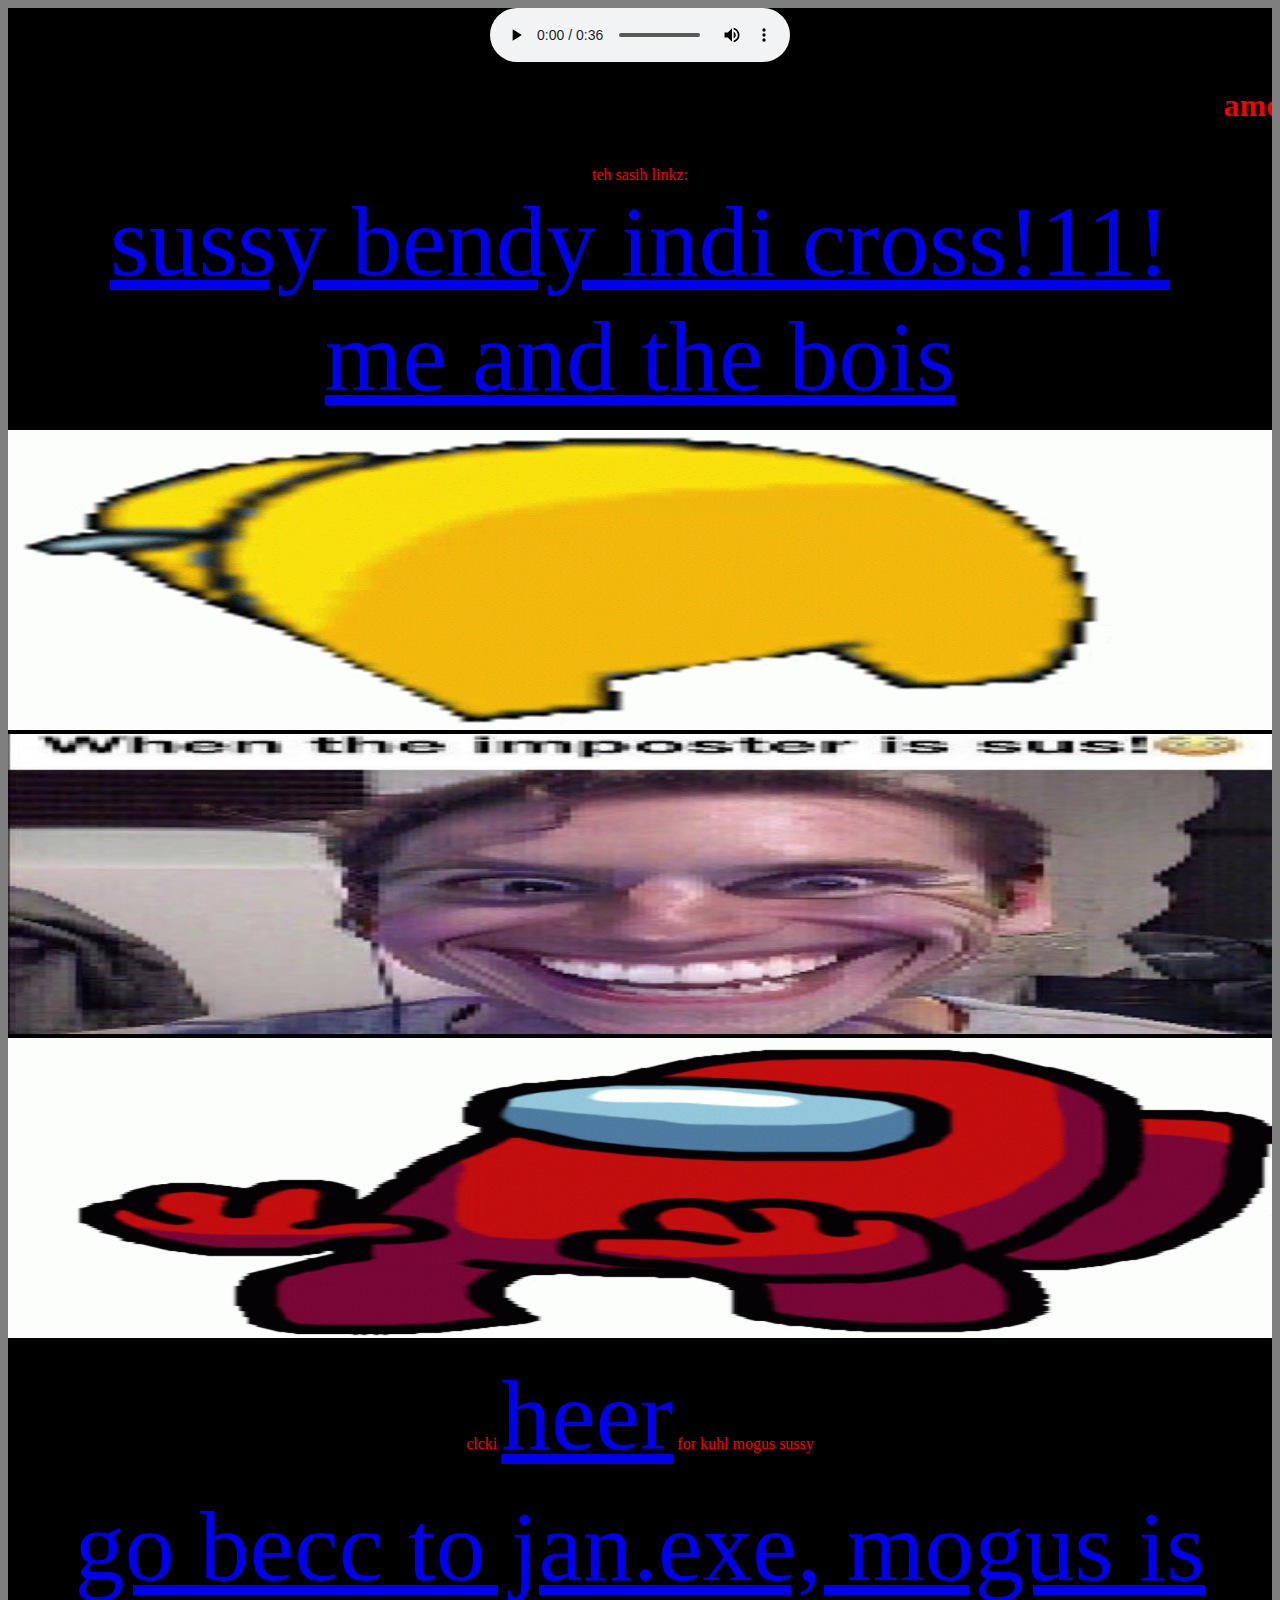
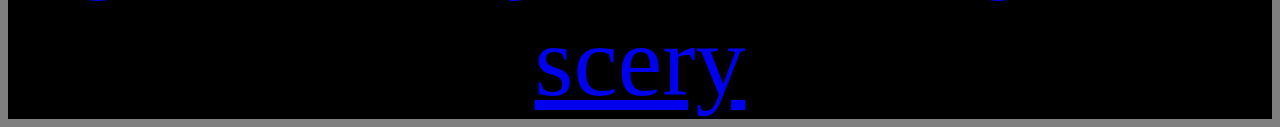
<file: amogus/index.html>
<!DOCTYPE html>
<html lang="en">
<head>
    <meta charset="UTF-8">
    <meta http-equiv="X-UA-Compatible" content="IE=edge">
    <meta name="viewport" content="width=device-width, initial-scale=1.0">
    <title>no ttle</title>
    <style>
        body {
            background-image: url("https://www.amogus.org/amogus.png");
            background-size: 2cm;
            background-color: black;
            color: red;
            text-align: center;
        }
        * {
            font-family: 'Comic Sans MS';
            background-color: rgba(0, 0, 0, 0.5);
        }
        img {
            width: 100%;
            height: 300px;
        }
        a {
            font-size: 100px;
        }
    </style>
    <link rel="apple-touch-icon" sizes="180x180" href="/icons/apple-touch-icon.png">
    <link rel="icon" type="image/png" sizes="32x32" href="/icons/favicon-32x32.png">
    <link rel="icon" type="image/png" sizes="16x16" href="/icons/favicon-16x16.png">
    <link rel="manifest" href="/icons/site.webmanifest">
    <link rel="mask-icon" href="/icons/safari-pinned-tab.svg" color="#5bbad5">
    <link rel="shortcut icon" href="/icons/favicon.ico">
    <meta name="msapplication-TileColor" content="#da532c">
    <meta name="msapplication-config" content="/icons/browserconfig.xml">
    <meta name="theme-color" content="#542700">
</head>
<body>
    <audio src="../assets/audio/amon gus.mp3" autoplay loop controls></audio>
    <marquee><h1>amogus amogus amogus amogus amogus</h1></marquee><br>
    <p>
        teh sasih linkz:<br>
        <a href="https://youtube.com/clip/UgkxWMS0asJE0tCphe4kZORwYJlvpgtcXsWu">sussy bendy indi cross!11!</a><br>
        <a href="https://www.youtube.com/watch?v=nNbDeWLY9ro">me and the bois</a>
    </p>
    <img src="../assets/img/sus.gif" alt="sus">
    <img src="../assets/img/baka.jpg" alt="sussy bökir">
    <img src="../assets/img/bökir.gif" alt="omg">
    <p>clcki <a href="https://amogus.org">heer</a> for kuhl mogus sussy</p>
    <a href="..">go becc to jan.exe, mogus is scery</a>
</body>
</html>
</file>
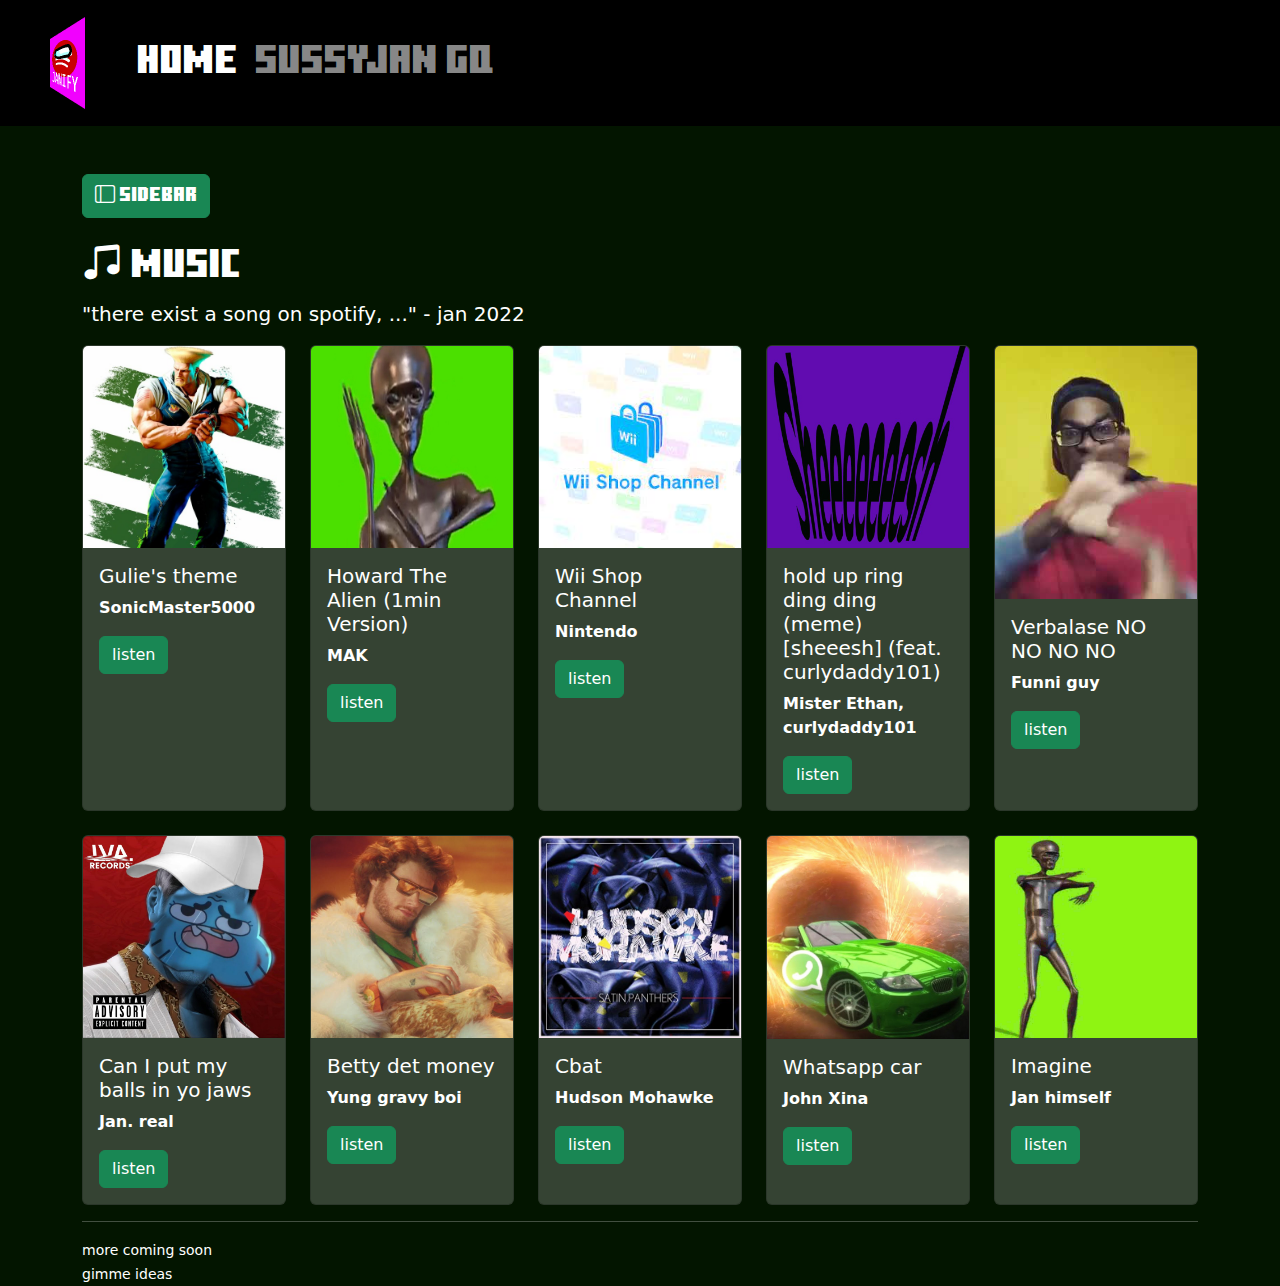
<file: janify/index.html>
<!DOCTYPE html>
<html lang="de">
<head>
    <meta charset="UTF-8">
    <meta name="viewport" content="width=device-width, initial-scale=1.0">
    <title>JANIFY</title>
    <link rel="stylesheet" href="../css/global.css">
    <style>
        html {
            background-image: none !important;
            background-color: rgb(3, 21, 0) !important;
        }

        @keyframes bounce {
          0% {
            transform: scale(1.1);
          }
          25% {
            transform: scale(1);
          }
          100% {
            transform: scale(1.1);
          }
        }
    </style>
    <link rel="apple-touch-icon" sizes="180x180" href="/icons/apple-touch-icon.png">
    <link rel="icon" type="image/png" sizes="32x32" href="/icons/favicon-32x32.png">
    <link rel="icon" type="image/png" sizes="16x16" href="/icons/favicon-16x16.png">
    <link rel="manifest" href="/icons/site.webmanifest">
    <link rel="mask-icon" href="/icons/safari-pinned-tab.svg" color="#5bbad5">
    <link rel="shortcut icon" href="/icons/favicon.ico">
    <meta name="msapplication-TileColor" content="#da532c">
    <meta name="msapplication-config" content="/icons/browserconfig.xml">
    <meta name="theme-color" content="#542700">
</head>
<body>
    <nav class="navbar navbar-expand-lg font-minecraft-ten font-bigger bg-black navbar-dark sticky-top">
        <div class="container-fluid">
          <a class="navbar-brand" href=".">
            <img src="../assets/img/dagallery/janify.gif" alt="REAL JANTUVE" height="150" class="sus-logo">
          </a>
          <button class="navbar-toggler" type="button" data-bs-toggle="collapse" data-bs-target="#navbarSupportedContent" aria-controls="navbarSupportedContent" aria-expanded="false" aria-label="Toggle navigation">
            <span class="navbar-toggler-icon"></span>
          </button>
          <div class="collapse navbar-collapse" id="navbarSupportedContent">
            <ul class="navbar-nav nav-items-rotation">
              <li class="nav-item">
                <a class="nav-link active" aria-current="page" href=".">
                    Home
                </a>
              </li>
              <li class="nav-item">
                <a class="nav-link" aria-current="page" href="..">
                    SUSSYJAN GQ
                </a>
              </li>
            </ul>
          </div>
        </div>
      </nav>
      <br><br>
      <div class="container text-white">
        <a class="btn btn-success font-minecraft-ten fs-5" data-bs-toggle="collapse" href="#sidebar" role="button" aria-expanded="false" aria-controls="sidebar">
          <i class="bi bi-layout-sidebar"></i> SIDEBAR
        </a>
        <br><br>
        <div class="row">
            <div class="col-auto collapse collapse-horizontal" id="sidebar">
                <h5 class="font-minecraft-ten"><i class="bi bi-music-note-beamed"></i> MUSIC</h5>
                <div class="music-container" style="width: 250px;">
                    <img src="../assets/img/musicman/cover/wat.jpeg" height="250" width="250" alt="Coverart" class="music-cover">
                    <br><br>
                    <h3 class="music-title">(play something)</h3>
                    <span class="music-componist">Click on a song to play</span>
                </div>
                <audio src="" class="janify-player" controls autoplay loop onpause="playerPause()" onplay="playerPlay()" onratechange="speedChange()"></audio>
                <hr>
                <h5 class="font-minecraft-ten"><i class="bi bi-question"></i> WHAT IS DIS</h5>
                <div style="width: 250px;">
                  Music. Meme music. Jan fuckin annoys me with his wierd taste of music on spotify and forces me to play it. soo heres janify, a collection of them all + all of the music used for this website
                </div>
            </div>
            <div class="col">
                <h1 class="font-minecraft-ten"><i class="bi bi-music-note-beamed"></i> MUSIC</h1>
                <p class="fs-5">"there exist a song on spotify, ..." - jan 2022</p>
                <div class="row row-cols-1 row-cols-xs-1 row-cols-sm-1 row-cols-md-1 row-cols-lg-4 row-cols-xl-5 gy-4 janify-music">
                    <div class="col">
                        <div class="card h-100">
                            <img class="card-img-top" src="../assets/img/musicman/cover/gulie.jpeg" alt="Gulie's theme">
                            <div class="card-body">
                              <h5 class="card-title">Gulie's theme</h5>
                              <p class="card-text">SonicMaster5000</p>
                              <a onclick="play('gulie')" class="btn btn-success">listen</a>
                            </div>
                          </div>
                    </div>
                    <div class="col">
                      <div class="card h-100">
                          <img class="card-img-top" src="../assets/img/musicman/cover/howard.jpeg" alt="Gulie's theme">
                          <div class="card-body">
                            <h5 class="card-title">Howard The Alien (1min Version)</h5>
                            <p class="card-text">MAK</p>
                            <a onclick="play('howard')" class="btn btn-success">listen</a>
                          </div>
                        </div>
                    </div>
                    <div class="col">
                      <div class="card h-100">
                          <img class="card-img-top" src="../assets/img/musicman/cover/wiishop.jpeg" alt="Gulie's theme">
                          <div class="card-body">
                            <h5 class="card-title">Wii Shop Channel</h5>
                            <p class="card-text">Nintendo</p>
                            <a onclick="play('wiishop')" class="btn btn-success">listen</a>
                          </div>
                        </div>
                    </div>
                    <div class="col">
                      <div class="card h-100">
                          <img class="card-img-top" src="../assets/img/musicman/cover/holdup.jpeg" alt="Gulie's theme">
                          <div class="card-body">
                            <h5 class="card-title">hold up ring ding ding (meme) [sheeesh] (feat. curlydaddy101)</h5>
                            <p class="card-text">Mister Ethan, curlydaddy101</p>
                            <a onclick="play('holdup')" class="btn btn-success">listen</a>
                          </div>
                        </div>
                    </div>
                    <div class="col">
                      <div class="card h-100">
                          <img class="card-img-top" src="../assets/img/musicman/cover/verbalase.jpeg" alt="Gulie's theme">
                          <div class="card-body">
                            <h5 class="card-title">Verbalase NO NO NO NO</h5>
                            <p class="card-text">Funni guy</p>
                            <a onclick="play('verbalase')" class="btn btn-success">listen</a>
                          </div>
                        </div>
                    </div>
                    <div class="col">
                      <div class="card h-100">
                          <img class="card-img-top" src="../assets/img/musicman/cover/balls.jpeg" alt="Gulie's theme">
                          <div class="card-body">
                            <h5 class="card-title">Can I put my balls in yo jaws</h5>
                            <p class="card-text">Jan. real</p>
                            <a onclick="play('balls')" class="btn btn-success">listen</a>
                          </div>
                        </div>
                    </div>
                    <div class="col">
                      <div class="card h-100">
                          <img class="card-img-top" src="../assets/img/musicman/cover/betty.jpeg" alt="Gulie's theme">
                          <div class="card-body">
                            <h5 class="card-title">Betty det money</h5>
                            <p class="card-text">Yung gravy boi</p>
                            <a onclick="play('betty')" class="btn btn-success">listen</a>
                          </div>
                      </div>
                    </div>
                    <div class="col">
                      <div class="card h-100">
                          <img class="card-img-top" src="../assets/img/musicman/cover/cbat.jpeg" alt="Gulie's theme">
                          <div class="card-body">
                            <h5 class="card-title">Cbat</h5>
                            <p class="card-text">Hudson Mohawke</p>
                            <a onclick="play('cbat')" class="btn btn-success">listen</a>
                          </div>
                      </div>
                    </div>
                    <div class="col">
                      <div class="card h-100">
                          <img class="card-img-top" src="../assets/img/musicman/cover/wacar.jpeg" alt="Gulie's theme">
                          <div class="card-body">
                            <h5 class="card-title">Whatsapp car</h5>
                            <p class="card-text">John Xina</p>
                            <a onclick="play('wacar')" class="btn btn-success">listen</a>
                          </div>
                      </div>
                    </div>
                        <div class="col">
                          <div class="card h-100">
                              <img class="card-img-top" src="../assets/img/musicman/cover/howerd.jpeg" alt="Gulie's theme">
                              <div class="card-body">
                                <h5 class="card-title">Imagine</h5>
                                <p class="card-text">Jan himself</p>
                                <a onclick="play('imagine')" class="btn btn-success">listen</a>
                          </div>
                      </div>
                    </div>
                </div>
            </div>
        </div>
        <hr>
        <small>more coming soon<br>gimme ideas</small><br>
        <script>
          // JANIFY CODUS REAL          
          // ur mom -Jan Its now my code :)
          const track_data = {
            "howard": {
              "title": "Howard The Alien (1min Version)",
              "componist": "MAK",
              "bpm": 82
            },
            "gulie": {
              "title": "Gulie's Theme",
              "componist": "SonicMaster5000",
              "bpm": 125
            },
            "wiishop": {
              "title": "Wii Shop Channel",
              "componist": "Nintendo",
              "bpm": 148
            },
            "holdup": {
              "title": "hold up ring ding ding (meme) [sheeesh] (feat. curlydaddy101)",
              "componist": "Mister Ethan, curlydaddy101",
              "bpm": 104
            },
            "verbalase": {
              "title": "Verbalase NO NO NO NO",
              "componist": "Funni guy",
              "bpm": 80
            },
            "balls": {
              "title": "Can I put my balls in yo jaws",
              "componist": "Jan. real",
              "bpm": 160
            },
            "betty": {
              "title": "Betty det money",
              "componist": "Yung gravy boi",
              "bpm": 102
            },
            "cbat": {
              "title": "Cbat",
              "componist": "Hudson Mohawke",
              "bpm": 160
            },
            "wacar": {
              "title": "Whatsapp car",
              "componist": "John Xina",
              "bpm": 117
            },
            "imagine": {
              "title": "Imagine",
              "componist": "Jan",
              "bpm": 130
            }
          }

          function play(name) {
            const title = document.querySelector(".music-title");
            const componist = document.querySelector(".music-componist");
            const cover = document.querySelector(".music-cover");
            const player = document.querySelector(".janify-player");

            const meta = track_data[name];
            const delayTime = 60000 / meta.bpm; // in ms

            title.innerHTML = meta.title;
            componist.innerHTML = meta.componist;
            player.setAttribute("src", "../assets/audio/musicman/" + name + ".mp3");
            cover.setAttribute("src", "../assets/img/musicman/cover/" + name  + ".jpeg");
            cover.setAttribute("style", "animation: bounce 0ms infinite;");
            cover.style.animationDuration = (60000 / meta.bpm) / player.playbackRate + "ms";
          }

          function playerPause() {
            const cover = document.querySelector(".music-cover");
            cover.style.animationIterationCount = "1";
          }

          function playerPlay() {
            const cover = document.querySelector(".music-cover");
            cover.style.animationIterationCount = "infinite";
          }

          function speedChange() {
            const player = document.querySelector(".janify-player");
            const cover = document.querySelector(".music-cover");
            const name = player.src.split("/")[7].replace(".mp3", "");
            const meta = track_data[name];
            cover.style.animationDuration = (60000 / meta.bpm) / player.playbackRate + "ms"; // math
          }
        </script>
      </div>
      <script src="https://cdn.jsdelivr.net/npm/bootstrap@5.2.1/dist/js/bootstrap.bundle.min.js" integrity="sha384-u1OknCvxWvY5kfmNBILK2hRnQC3Pr17a+RTT6rIHI7NnikvbZlHgTPOOmMi466C8" crossorigin="anonymous"></script>
</body>
</html>
</file>
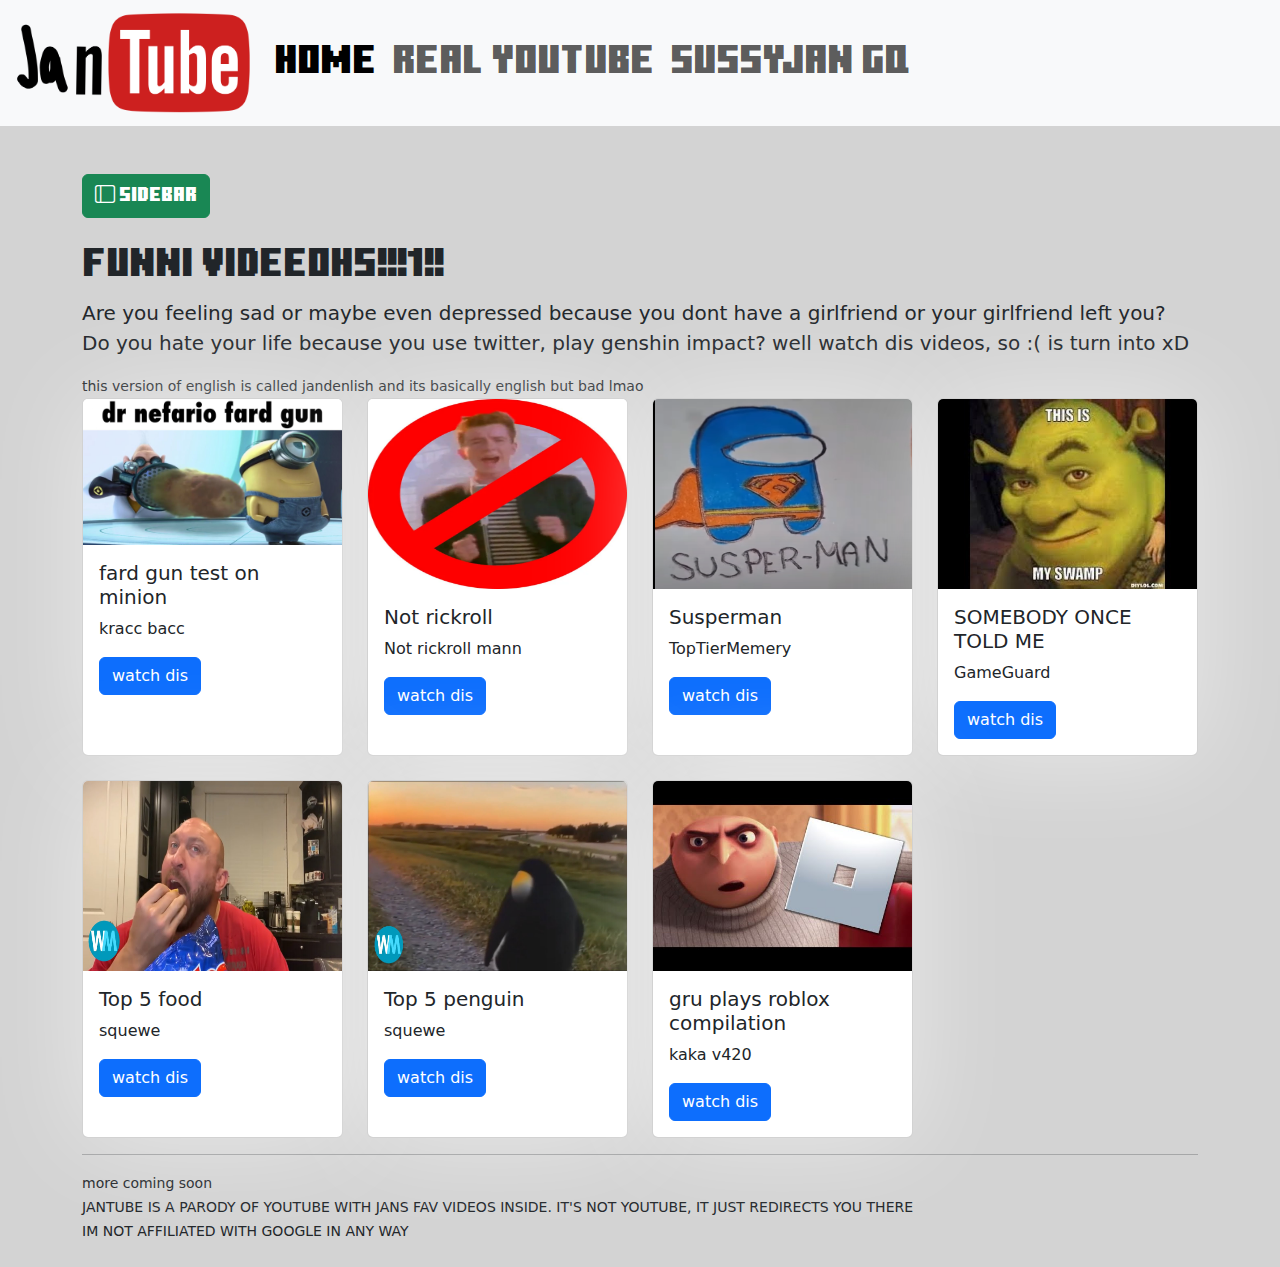
<file: jantube/index.html>
<!DOCTYPE html>
<html lang="de">
<head>
    <meta charset="UTF-8">
    <meta name="viewport" content="width=device-width, initial-scale=1.0">
    <title>JANTUBE</title>
    <link rel="stylesheet" href="../css/global.css">
    <style>
        html {
            background-image: none !important;
            background-color: rgb(211, 211, 211) !important;
        }
    </style>
    <link rel="apple-touch-icon" sizes="180x180" href="/icons/apple-touch-icon.png">
    <link rel="icon" type="image/png" sizes="32x32" href="/icons/favicon-32x32.png">
    <link rel="icon" type="image/png" sizes="16x16" href="/icons/favicon-16x16.png">
    <link rel="manifest" href="/icons/site.webmanifest">
    <link rel="mask-icon" href="/icons/safari-pinned-tab.svg" color="#5bbad5">
    <link rel="shortcut icon" href="/icons/favicon.ico">
    <meta name="msapplication-TileColor" content="#da532c">
    <meta name="msapplication-config" content="/icons/browserconfig.xml">
    <meta name="theme-color" content="#542700">
</head>
<body>
    <nav class="navbar navbar-expand-lg font-minecraft-ten font-bigger bg-light sticky-top">
        <div class="container-fluid">
          <a class="navbar-brand" href=".">
            <img src="../assets/img/dagallery/jantube.png" alt="REAL JANTUVE" height="150" class="sus-logo">
          </a>
          <button class="navbar-toggler" type="button" data-bs-toggle="collapse" data-bs-target="#navbarSupportedContent" aria-controls="navbarSupportedContent" aria-expanded="false" aria-label="Toggle navigation">
            <span class="navbar-toggler-icon"></span>
          </button>
          <div class="collapse navbar-collapse" id="navbarSupportedContent">
            <ul class="navbar-nav nav-items-rotation">
              <li class="nav-item">
                <a class="nav-link active" aria-current="page" href=".">
                    Home
                </a>
              </li>
              <li class="nav-item">
                <a class="nav-link" aria-current="page" href="https://www.youtube.com">
                    Real YouTube
                </a>
              </li>
              <li class="nav-item">
                <a class="nav-link" aria-current="page" href="..">
                    SUSSYJAN GQ
                </a>
              </li>
            </ul>
          </div>
        </div>
      </nav>
      <br><br>
      <div class="container">
        <a class="btn btn-success font-minecraft-ten fs-5" data-bs-toggle="collapse" href="#sidebar" role="button" aria-expanded="false" aria-controls="sidebar">
          <i class="bi bi-layout-sidebar"></i> SIDEBAR
        </a>
        <br><br>
        <div class="row">
            <div class="col-auto collapse collapse-horizontal" id="sidebar">
                <h5 class="font-minecraft-ten"><i class="bi bi-question"></i> WHAT IS DIS</h5>
                <div style="width: 250px;">
                    Jantube is the new youtube for fellow sussyjan gq users!1!! you can has find memez and foney videos all over da wurld!
                </div>
                <hr>
                <h5 class="font-minecraft-ten"><i class="bi bi-music-note-beamed"></i> MUSIC</h5>
                <div class="music-container">
                    <img src="../assets/img/musicman/cover/wiishop.jpeg" height="250" width="250" alt="Coverart" class="music-cover">
                    <h3 class="music-title">Wii Shop Channel</h3>
                    <span class="music-componist">by Nintendo</span>
                </div>
                <audio src="../assets/audio/musicman/wiishop.mp3" controls autoplay loop></audio>
            </div>
            <div class="col">
                <h1 class="font-minecraft-ten">FUNNI VIDEEOHS!!!1!!</h1>
                <p class="fs-5">Are you feeling sad or maybe even depressed because you dont have a girlfriend or your girlfriend left you? Do you hate your life because you use twitter, play genshin impact? well watch dis videos, so :( is turn into xD</p>
                <small>this version of english is called jandenlish and its basically english but bad lmao</small> <!-- help me -->
                <div class="row row-cols-1 row-cols-xs-1 row-cols-sm-1 row-cols-md-2 row-cols-lg-3 row-cols-xl-4 gy-4 jantube-videos">
                    <div class="col">
                        <div class="card h-100">
                            <img class="card-img-top" src="../assets/img/jantube/fardgunminion.jpg" alt="fard gun test on minion">
                            <div class="card-body">
                              <h5 class="card-title">fard gun test on minion</h5>
                              <p class="card-text">kracc bacc</p>
                              <a href="https://www.youtube.com/watch?v=SXLXNcEQk2E" class="btn btn-primary">watch dis</a>
                            </div>
                          </div>
                    </div>
                    <div class="col">
                        <div class="card h-100">
                            <img class="card-img-top" src="../assets/img/jantube/rickroll.webp" alt="Not rickroll" height="190">
                            <div class="card-body">
                              <h5 class="card-title">Not rickroll</h5>
                              <p class="card-text">Not rickroll mann</p>
                              <a href="https://www.youtube.com/watch?v=dQw4w9WgXcQ" class="btn btn-primary">watch dis</a>
                            </div>
                          </div>
                    </div>
                    <div class="col">
                        <div class="card h-100">
                            <img class="card-img-top" src="../assets/img/jantube/susperman.png" alt="SUSPERMAN😱" height="190">
                            <div class="card-body">
                              <h5 class="card-title">Susperman</h5>
                              <p class="card-text">TopTierMemery</p>
                              <a href="https://www.youtube.com/watch?v=0a6riMyUbjw" class="btn btn-primary">watch dis</a>
                            </div>
                          </div>
                    </div>
                    <div class="col">
                      <div class="card h-100">
                          <img class="card-img-top" src="../assets/img/jantube/shrekkus.jpg" alt="fard gun test on minion" height="190">
                          <div class="card-body">
                            <h5 class="card-title">SOMEBODY ONCE TOLD ME</h5>
                            <p class="card-text">GameGuard</p>
                            <a href="https://www.youtube.com/watch?v=RWLsgBIzuzA&ab_channel=GameGuard" class="btn btn-primary">watch dis</a>
                          </div>
                        </div>
                  </div>
                  <div class="col">
                      <div class="card h-100">
                          <img class="card-img-top" src="../assets/img/jantube/man eat chips 🥵.jpg" alt="Man eat chips" height="190">
                          <div class="card-body">
                            <h5 class="card-title">Top 5 food</h5>
                            <p class="card-text">squewe</p>
                            <a href="https://www.youtube.com/watch?v=hGqCQC3SgUg&ab_channel=squewe" class="btn btn-primary">watch dis</a>
                          </div>
                        </div>
                  </div>
                  <div class="col">
                      <div class="card h-100">
                          <img class="card-img-top" src="../assets/img/jantube/top 5 penguin.jpg" alt="fall penguin" height="190">
                          <div class="card-body">
                            <h5 class="card-title">Top 5 penguin</h5>
                            <p class="card-text">squewe</p>
                            <a href="https://www.youtube.com/watch?v=rETal86D71Y" class="btn btn-primary">watch dis</a>
                          </div>
                        </div>
                  </div>
                  <div class="col">
                      <div class="card h-100">
                          <img class="card-img-top" src="../assets/img/jantube/gru bobux.jpg" alt="gru funne" height="190">
                          <div class="card-body">
                            <h5 class="card-title">gru plays roblox compilation</h5>
                            <p class="card-text">kaka v420</p>
                            <a href="https://www.youtube.com/watch?v=OQHeZfLozIk" class="btn btn-primary">watch dis</a>
                          </div>
                        </div>
                  </div>
                </div>
            </div>
        </div>
        <hr>
        <small>more coming soon</small><br>
        <small>JANTUBE IS A PARODY OF YOUTUBE WITH JANS FAV VIDEOS INSIDE. IT'S NOT YOUTUBE, IT JUST REDIRECTS YOU THERE</small><br>
        <small>IM NOT AFFILIATED WITH GOOGLE IN ANY WAY</small><br><br>
      </div>
      <script src="https://cdn.jsdelivr.net/npm/bootstrap@5.2.1/dist/js/bootstrap.bundle.min.js" integrity="sha384-u1OknCvxWvY5kfmNBILK2hRnQC3Pr17a+RTT6rIHI7NnikvbZlHgTPOOmMi466C8" crossorigin="anonymous"></script>
</body>
</html>
</file>
<file: css/global.css>
/* Bootstrap 5 */ 
@import url("https://cdn.jsdelivr.net/npm/bootstrap@5.2.1/dist/css/bootstrap.min.css");

/* Bootstrap icons */
@import url("https://cdn.jsdelivr.net/npm/bootstrap-icons@1.9.1/font/bootstrap-icons.css");

/* Font faces */
@font-face {
    font-family: 'Minecraft Ten';
    src: url("../assets/fonts/MinecraftTen-VGORe.ttf");
}

html {
    background-image: url("../assets/img/dirt.png");
    background-size: 64px 64px;
}

body {
    background-color: transparent;
}

.bg-blur-black {
    background-color: rgba(0, 0, 0, 0.5);
    backdrop-filter: blur(2px);
    -webkit-backdrop-filter: blur(2px);
}

.font-minecraft-ten {
    font-family: 'Minecraft Ten';
}

.font-bigger {
    font-size: 30pt;
}

.sus-logo:hover {
    transition: all 200ms;
    transform: rotate(5deg) scale(1.5);
    cursor: pointer;
}

.sus-logo {
    height: auto;
    width: auto;
    max-height: 100px;
    max-width: 350px;
    transition: all 200ms;
}

.row {
    transition: all 200ms;
}

.nav-items-rotation *:hover {
    transition: all 200ms;
    transform: scale(1.05) rotate(-1deg);
}

.nav-items-rotation * {
    transition: all 200ms;
}

.music-cover {
    border-radius: 10%;
}

.jantube-videos .col .card {
    box-shadow: 0px 0px 100px rgba(255, 255, 255, 0.5);
}

.gallery-image {
    background-color: gainsboro;
    border-radius: 20px;
    transition: all 200ms;
}

.gallery-image:hover {
    transition: all 200ms;
    box-shadow: 0px 0px 50px rgba(255, 255, 255, 0.5);   
    z-index: 99999999;
    transform: scale(1.1);
}

.janify-music .card {
    color: white !important;
    font-weight: bold;
    background-color: rgba(255, 255, 255, 0.2);
}
</file>
